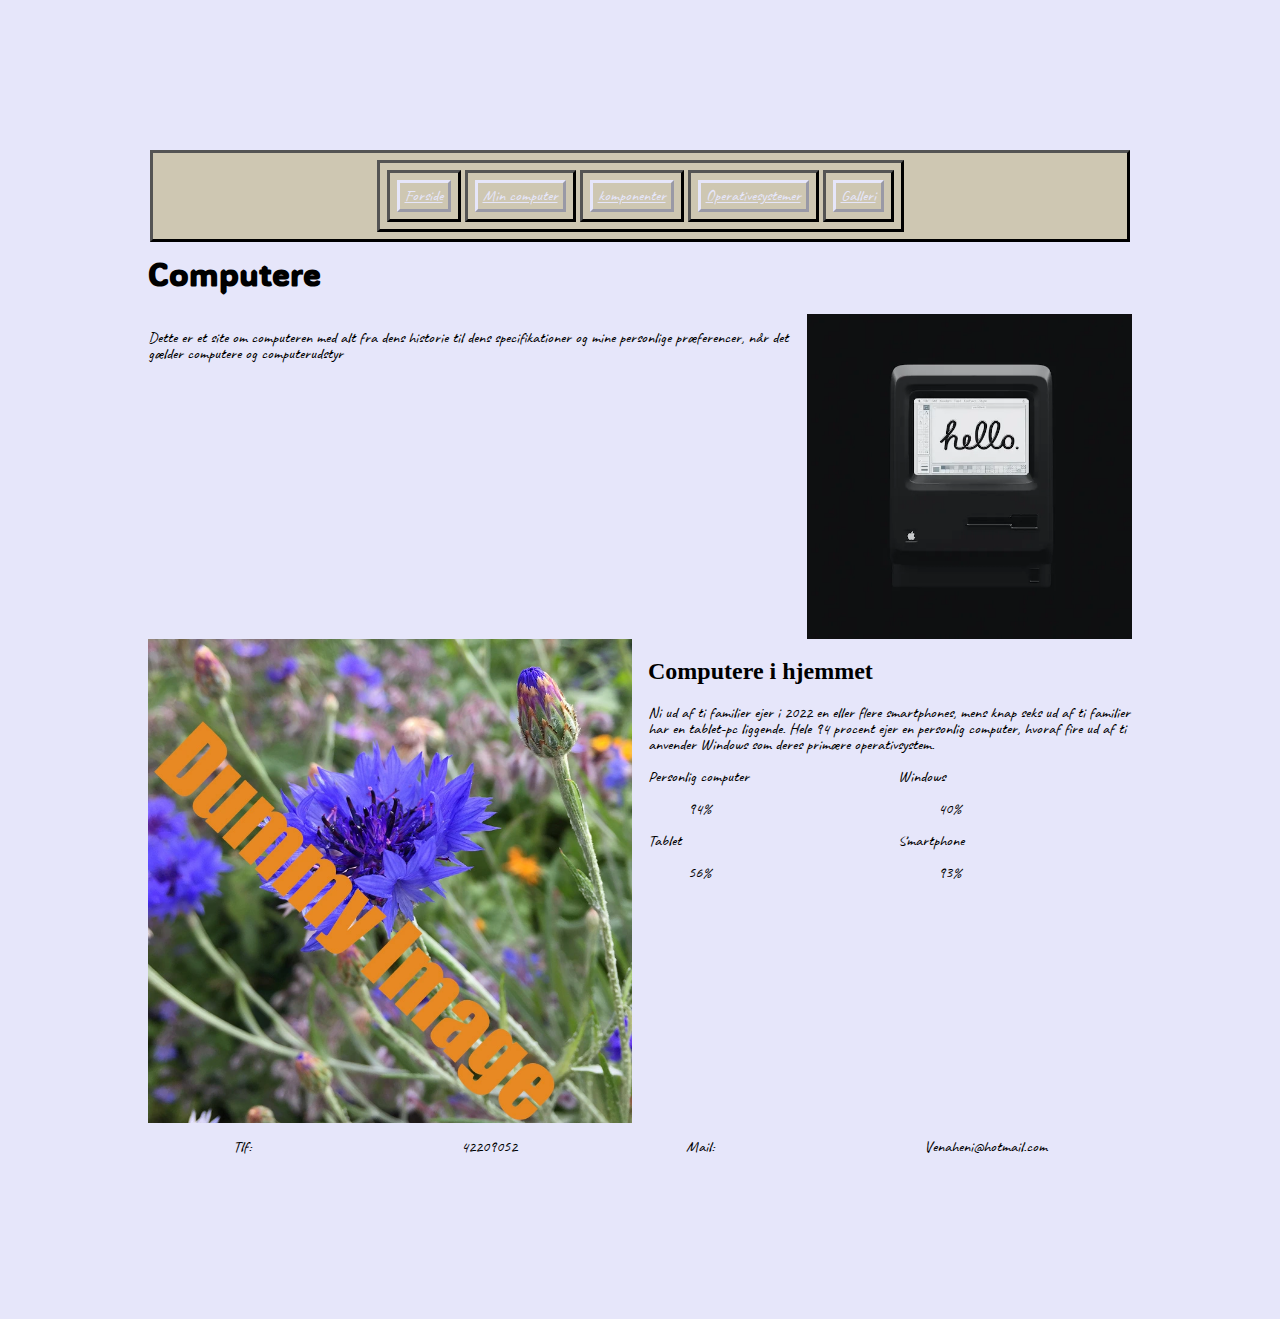
<file: index.html>
<!DOCTYPE html>
<html lang="da">
<head>
    <meta charset="UTF-8"/>
    <meta name="viewport" content="width=device-width, initial-scale=1.0"/>
    <meta name="robots" content="noindex"/>
    <link rel="stylesheet" href="css/generel.css"/>
    <link rel="stylesheet" href="css/layout.css"/>
    <title>Forside</title>
</head>
<body>
<header>
    <nav> 
        <ul>
        <li><a href="index.html">Forside</a></li> 
        <li><a href="min_computer.html">Min computer</a></li>
        <li><a href="komponenter.html">komponenter</a></li>
        <li><a href="operativesystemer.html">Operativesystemer</a></li>
        <li><a href="galleri.html">Galleri</a></li>   
    </ul>
    </nav>
</header>
<main>
    <h1>Computere</h1>
    <section class="grid_2-1">  
    <div class="col_order">
        <p>Dette er et site om computeren med alt fra dens historie til dens specifikationer og mine personlige præferencer, når det gælder computere og computerudstyr</p> 
        <a href="min_computer.html">Min computer</a> 
    </div>
    <div class="col"> 
    <img src="imgs/galleri/apple-84.webp" alt=""> 
    </div>
</section>
<section class="grid_1-1">
    <div class="col">
            <h2>Computere i hjemmet </h2>
            <p>Ni ud af ti familier ejer i 2022 en eller flere smartphones, mens knap seks ud af ti familier har en tablet-pc liggende. Hele 94 procent ejer en personlig computer, hvoraf fire ud af ti anvender Windows som deres primære operativsystem.</p>
            <dl class="grid_1-1">
            <dt>Personlig computer </dt>
            <dd class="pc">94%</dd>
            <dt>Windows</dt>
            <dd>40%</dd>
            <dt>Tablet</dt>
            <dd class="tablet">56%</dd>
            <dt>Smartphone</dt>
            <dd>93%</dd>
        </dl>
    </div>
    <div class="col order">
    <img src="imgs/dummy-image.webp" alt="dummy image"> 
</div>
</section>
</main>
<footer>
    <dl>
        <dt>Tlf:</dt>
        <dd>42209052</dd>
        <dt>Mail:</dt>
        <dd>Venaheni@hotmail.com</dd>
    </dl>
</footer>
</body>
</html>
</file>
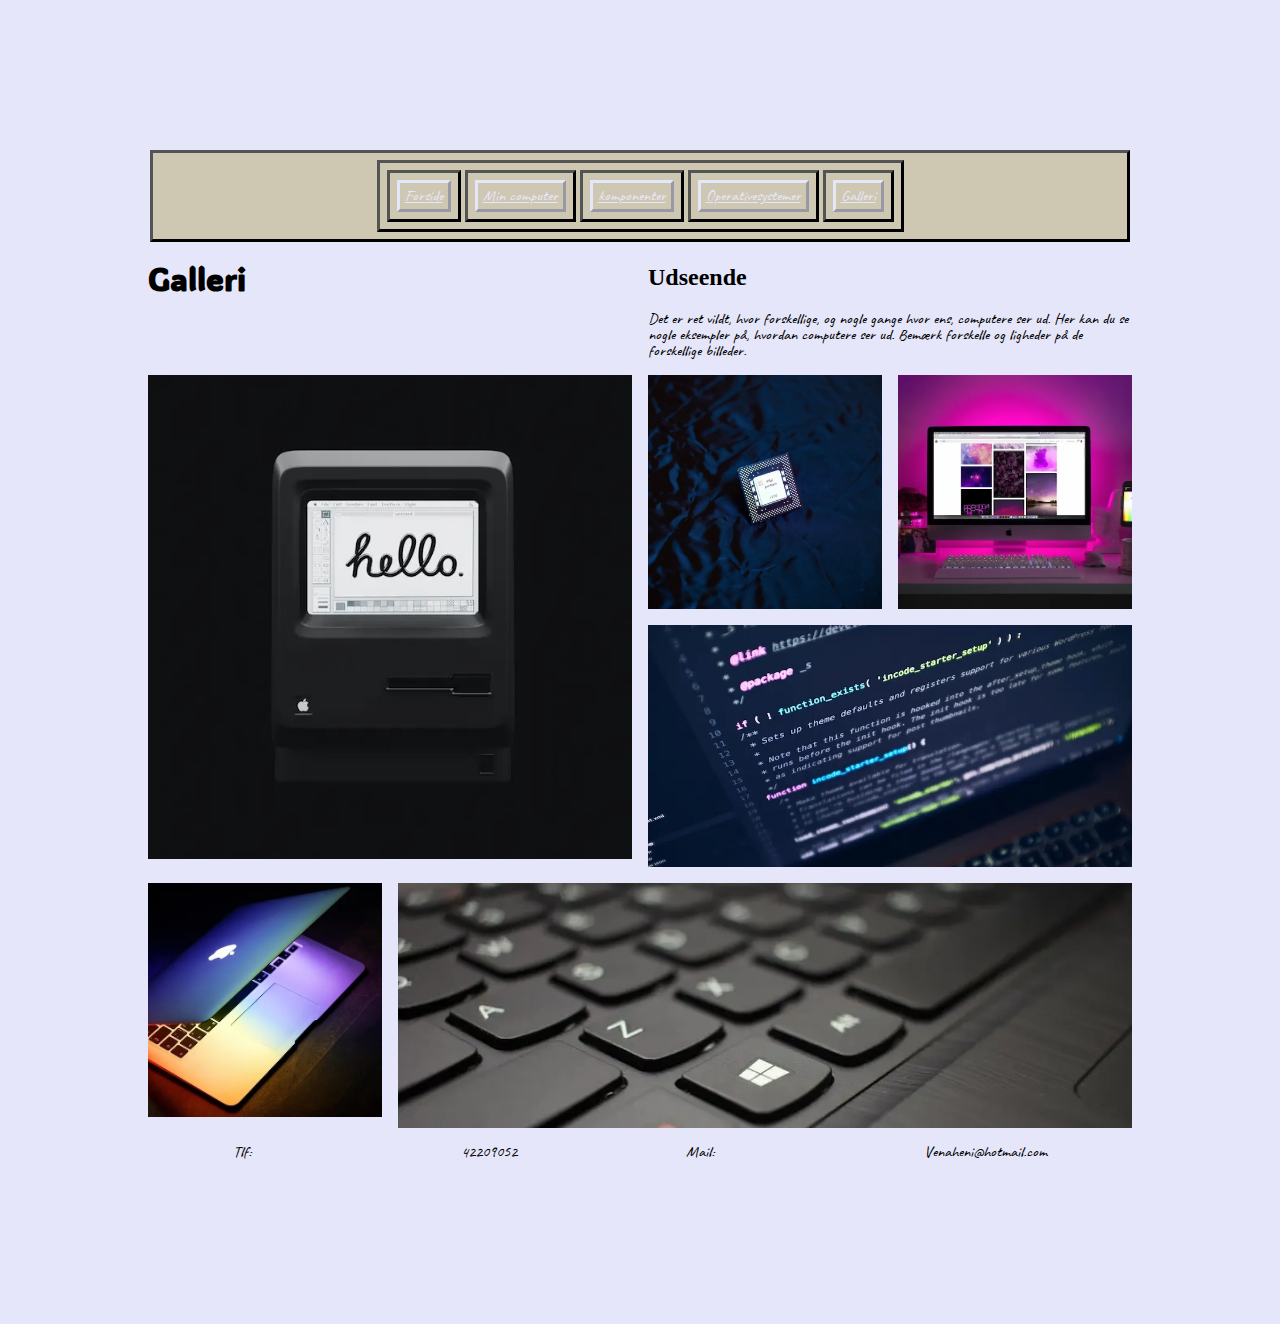
<file: galleri.html>
<!DOCTYPE html>
<html lang="da">
<head>
    <meta charset="UTF-8"/>
    <meta name="viewport" content="width=device-width, initial-scale=1.0"/>
    <meta name="robots" content="noindex"/>
    <link rel="stylesheet" href="css/generel.css"/>
    <link rel="stylesheet" href="css/layout.css"/>
    <title>Galleri</title>
</head>
<body>
<header>
<nav> <ul>
    <li><a href="index.html">Forside</a></li> 
    <li><a href="min_computer.html">Min computer</a></li>
    <li><a href="komponenter.html">komponenter</a></li>
    <li><a href="operativesystemer.html">Operativesystemer</a></li>
    <li><a href="galleri.html">Galleri</a></li>       
</ul></nav> 
</header>
<main>
    <section class="grid_1-1"> 
        <div class="h1">
        <h1>Galleri</h1> 
        </div>

        <div id="underoverskrift">
          <h2>Udseende</h2>
     <p>Det er ret vildt, hvor forskellige, og nogle gange hvor ens, computere ser ud. Her kan du se nogle eksempler på, hvordan computere ser ud. Bemærk forskelle og ligheder på de forskellige billeder.</p>
</div>
</section>
<section class=grid_1-1-1-1> 
    <img class="apple" src="imgs/galleri/apple-84.webp" alt="apple">
        <img src="imgs/galleri/intel-chip.webp" alt="">
        <img src="imgs/galleri/desktop-setup.webp" alt="">
    <img class="code" src ="imgs/galleri/code.webp" alt="">
    <img src="imgs/galleri/macbook.webp" alt="">
    <img class="keyboard" src="imgs/galleri/keyboard.webp" alt="">
</section>
</main>
<footer>
    <dl>
        <dt>Tlf:</dt>
        <dd>42209052</dd>
        <dt>Mail:</dt>
        <dd>Venaheni@hotmail.com</dd>
    </dl>
</footer>
</body>
</html>
</file>
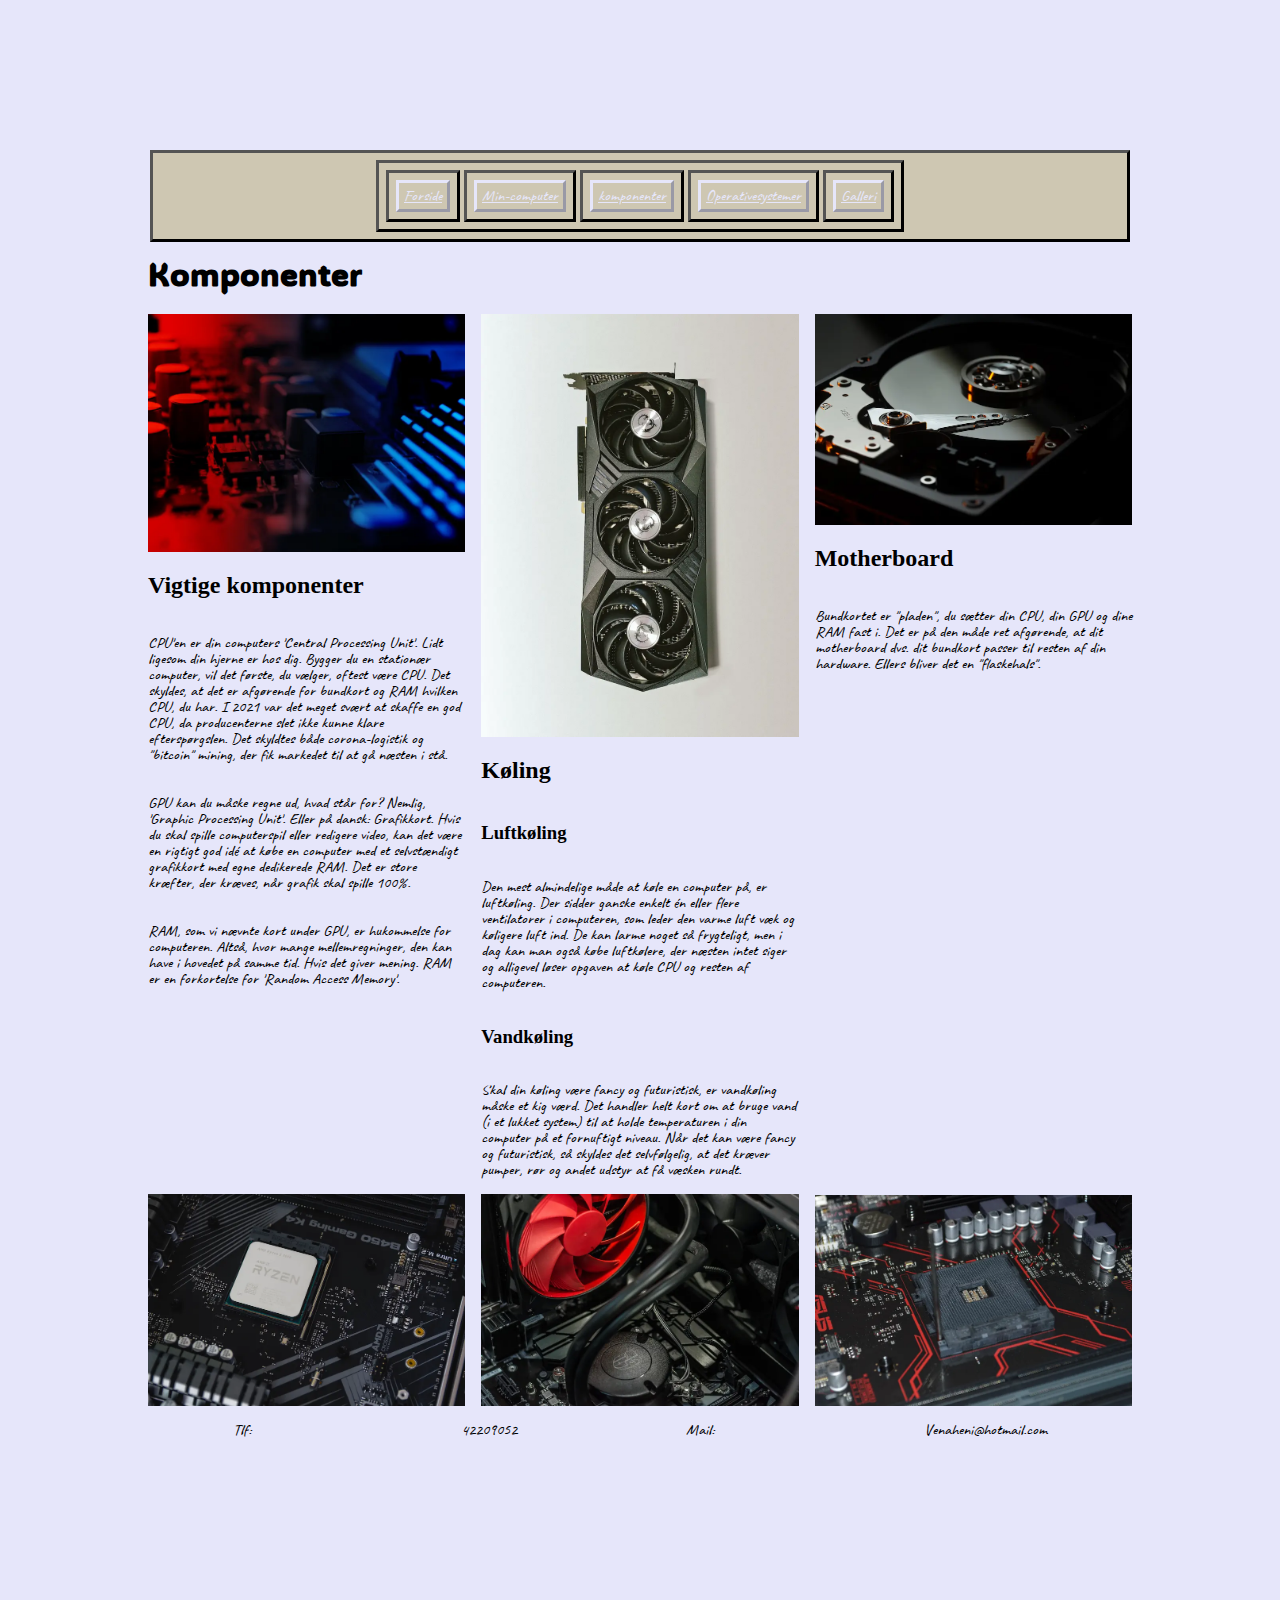
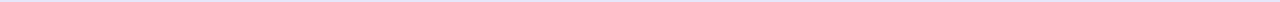
<file: komponenter.html>
<!DOCTYPE html>
<html lang="da">
<head>
    <meta charset="UTF-8"/>
    <meta name="viewport" content="width=device-width, initial-scale=1.0"/>
    <meta name="robots" content="noindex"/>
    <link rel="stylesheet" href="css/generel.css"/>
    <link rel="stylesheet" href="css/layout.css"/>
    <title>komponenter</title>
</head>
<body>
<header>
    <nav> <ul>
        <li><a href="index.html">Forside</a></li> 
        <li><a href="min_computer.html">Min-computer</a></li>
        <li><a href="komponenter.html">komponenter</a></li>
        <li><a href="operativesystemer.html">Operativesystemer</a></li>
        <li><a href="galleri.html">Galleri</a></li>    
    </ul></nav>
</header>

<main> 
    <h1>Komponenter</h1>   
    <section class=grid_1-1-1>
        <div class="flex_col">
     <img src="imgs/komponenter/motherboard1.webp" alt="">
     <h2>Vigtige komponenter</h2>
     <p>CPU'en er din computers 'Central Processing Unit'. Lidt ligesom din hjerne er hos dig. Bygger du en stationær computer, vil det første, du vælger, oftest være CPU. Det skyldes, at det er afgørende for bundkort og RAM hvilken CPU, du har. I 2021 var det meget svært at skaffe en god CPU, da producenterne slet ikke kunne klare efterspørgslen. Det skyldtes både corona-logistik og "bitcoin" mining, der fik markedet til at gå næsten i stå.</p>
     <p>GPU kan du måske regne ud, hvad står for? Nemlig, 'Graphic Processing Unit'. Eller på dansk: Grafikkort. Hvis du skal spille computerspil eller redigere video, kan det være en rigtigt god idé at købe en computer med et selvstændigt grafikkort med egne dedikerede RAM. Det er store kræfter, der kræves, når grafik skal spille 100%.</p>
     <p>RAM, som vi nævnte kort under GPU, er hukommelse for computeren. Altså, hvor mange mellemregninger, den kan have i hovedet på samme tid. Hvis det giver mening. RAM er en forkortelse for 'Random Access Memory'.</p>
     <div>
         <img src="imgs/komponenter/processor.webp" alt="">
        </div>
</div>
<div class="flex_col">
    <img src="imgs/komponenter/grafikkort.webp" alt="">
    <h2>Køling</h2>
    <h3>Luftkøling</h3>
    <p>Den mest almindelige måde at køle en computer på, er luftkøling. Der sidder ganske enkelt én eller flere ventilatorer i computeren, som leder den varme luft væk og køligere luft ind. De kan larme noget så frygteligt, men i dag kan man også købe luftkølere, der næsten intet siger og alligevel løser opgaven at køle CPU og resten af computeren.</p>
    <h3>Vandkøling</h3>
    <p>Skal din køling være fancy og futuristisk, er vandkøling måske et kig værd. Det handler helt kort om at bruge vand (i et lukket system) til at holde temperaturen i din computer på et fornuftigt niveau. Når det kan være fancy og futuristisk, så skyldes det selvfølgelig, at det kræver pumper, rør og andet udstyr at få væsken rundt.</p>
    <div>
        <img src="imgs/komponenter/luft.webp" alt="">
    </div>
</div>

<div class="flex_col">
    <img src="imgs/komponenter/vand.webp" alt="">
    <h2>Motherboard</h2>
    <p>Bundkortet er "pladen", du sætter din CPU, din GPU og dine RAM fast i. Det er på den måde ret afgørende, at dit motherboard dvs. dit bundkort passer til resten af din hardware. Ellers bliver det en "flaskehals".</p>
    <img src="imgs/komponenter/motherboard2.webp" alt="">
</div>
</section>
</main>
<footer>
    <dl>
        <dt>Tlf:</dt>
        <dd>42209052</dd>
        <dt>Mail:</dt>
        <dd>Venaheni@hotmail.com</dd>
    </dl>
</footer>
</body>
</html>
</file>
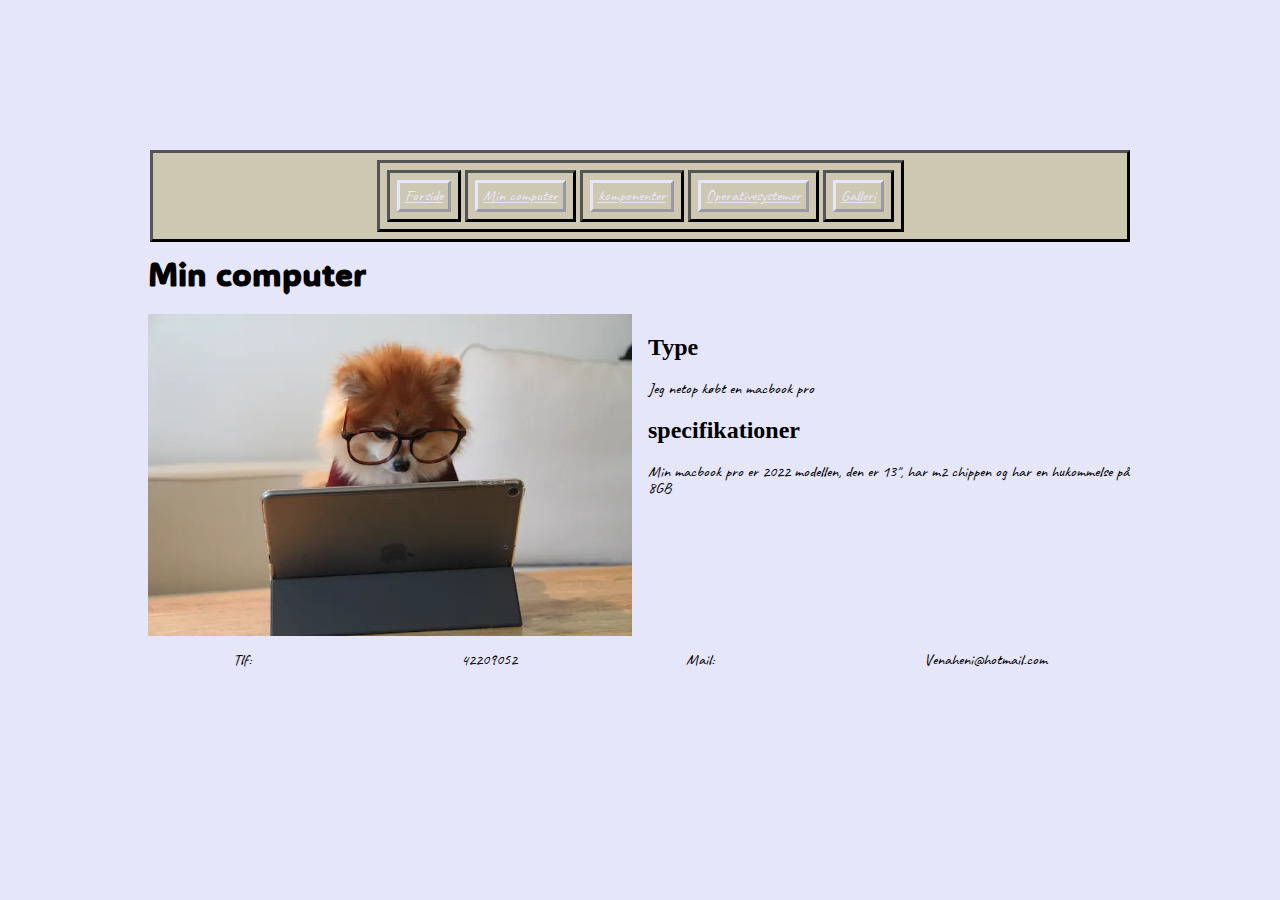
<file: min_computer.html>
<!DOCTYPE html>
<html lang="da">
<head>
    <meta charset="UTF-8"/>
    <meta name="viewport" content="width=device-width, initial-scale=1.0"/>
    <meta name="robots" content="noindex"/>
    <link rel="stylesheet" href="css/generel.css"/>
    <link rel="stylesheet" href="css/layout.css"/>
    <title>Min pc</title>
</head>
<body>
<header>
    <nav> 
    <ul>
        <li><a href="index.html">Forside</a></li> 
        <li><a href="min_computer.html">Min computer</a></li>
        <li><a href="komponenter.html">komponenter</a></li>
        <li><a href="operativesystemer.html">Operativesystemer</a></li>
        <li><a href="galleri.html">Galleri</a></li>   
</ul>
</nav>
</header>
<main>
    <h1>Min computer</h1>   
    <section class="grid_1-1">
        <div class="col">
    <img src="imgs/mac.webp" alt="">
    </div>
    <div class="col">
    <h2>Type</h2>
    <p>Jeg netop købt en macbook pro </p>
    <h2>specifikationer</h2>
    <p>Min macbook pro er 2022 modellen, den er 13", har m2 chippen og har en hukommelse på 8GB </p>
    </div></section>
 </main>
 <footer>
    <dl>
        <dt>Tlf:</dt>
        <dd>42209052</dd>
        <dt>Mail:</dt>
        <dd>Venaheni@hotmail.com</dd>
    </dl>
</footer>
</body>
</html>
</file>
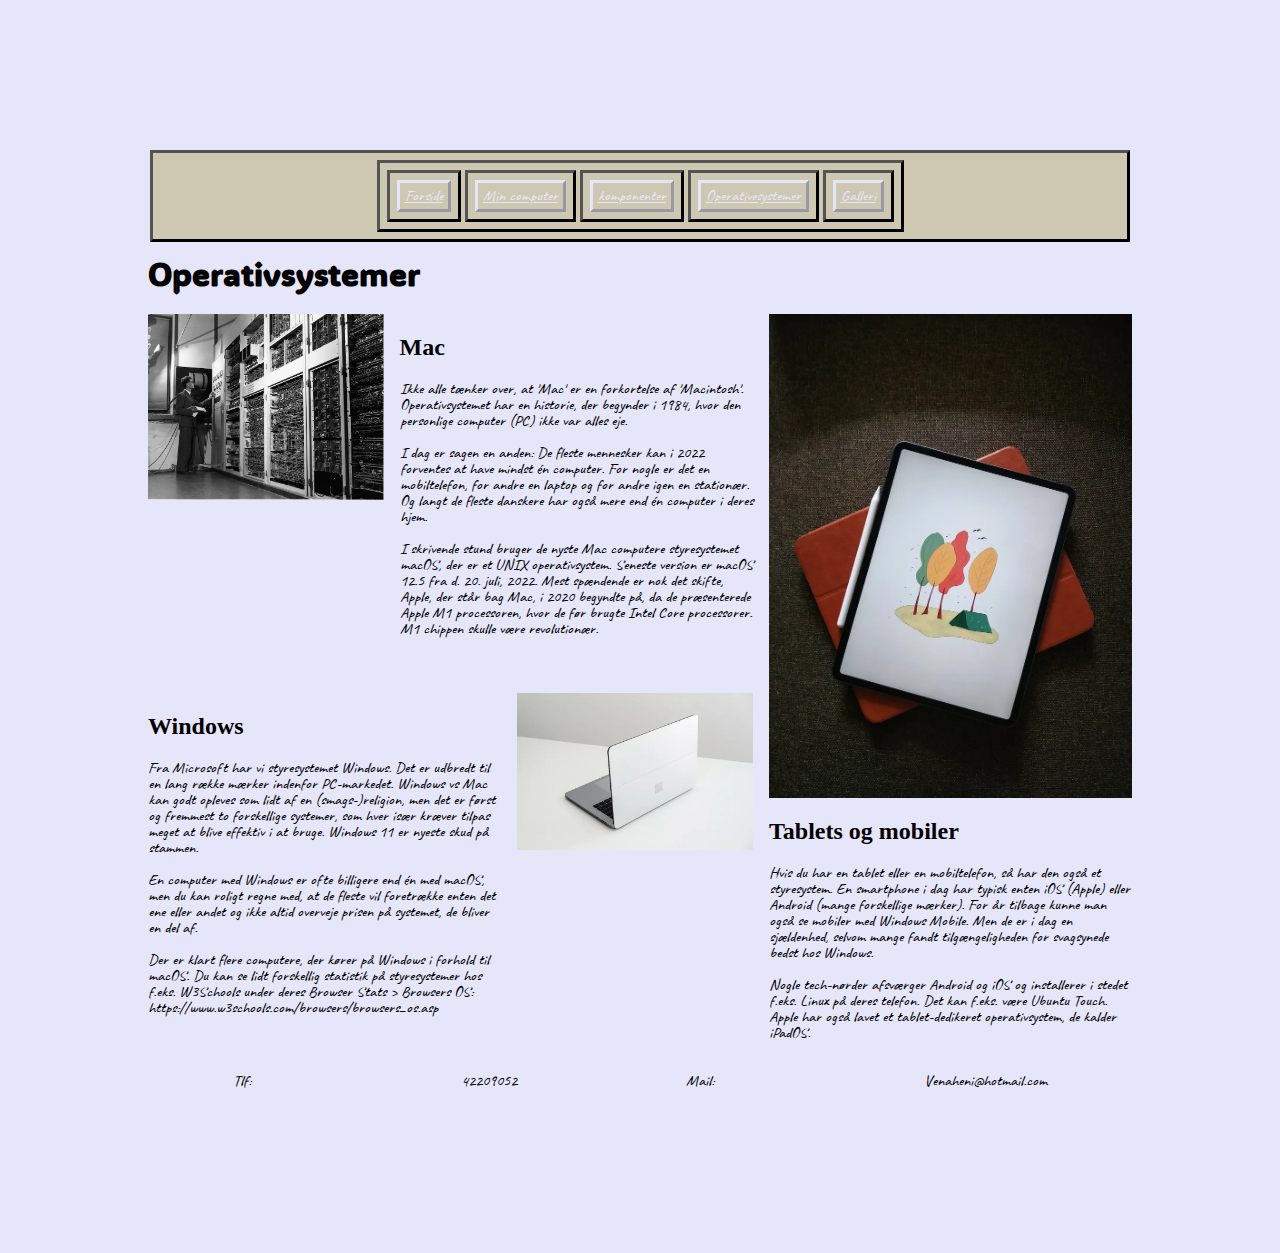
<file: operativesystemer.html>
<!DOCTYPE html>
<html lang="da">
<head>
    <meta charset="UTF-8"/>
    <meta name="viewport" content="width=device-width, initial-scale=1.0"/>
    <meta name="robots" content="noindex"/>
    <link rel="stylesheet" href="css/generel.css"/>
    <link rel="stylesheet" href="css/layout.css"/>
     <title>operativesystemer</title>
</head>
<body>
<header> 
    <nav> <ul>
        <li><a href="index.html">Forside</a></li> 
        <li><a href="min_computer.html">Min computer</a></li>
        <li><a href="komponenter.html">komponenter</a></li>
        <li><a href="operativesystemer.html">Operativesystemer</a></li>
        <li><a href="galleri.html">Galleri</a></li>   
</ul></nav>
</header>
<main>  <h1>Operativsystemer</h1>
    <section class="grid_5-3">
        <div class="grid_2-3">
            <img src="imgs/computer-old.webp" alt=""/> 
    <div>
            <h2>Mac</h2>
    <p>Ikke alle tænker over, at 'Mac' er en forkortelse af 'Macintosh'. Operativsystemet har en historie, der begynder i 1984, hvor den personlige computer (PC) ikke var alles eje.</p>
    <p>I dag er sagen en anden: De fleste mennesker kan i 2022 forventes at have mindst én computer. For nogle er det en mobiltelefon, for andre en laptop og for andre igen en stationær. Og langt de fleste danskere har også mere end én computer i deres hjem.</p>
    <p>I skrivende stund bruger de nyste Mac computere styresystemet macOS, der er et UNIX operativsystem. Seneste version er macOS 12.5 fra d. 20. juli, 2022. Mest spændende er nok det skifte, Apple, der står bag Mac, i 2020 begyndte på, da de præsenterede Apple M1 processoren, hvor de før brugte Intel Core processorer. M1 chippen skulle være revolutionær.</p>
</div>
</div>
<div class="grid_3-2"> 
<img src="imgs/windows.webp" alt="">
 <div class="order">
   <h2>Windows</h2>
   <p>Fra Microsoft har vi styresystemet Windows. Det er udbredt til en lang række mærker indenfor PC-markedet. Windows vs Mac kan godt opleves som lidt af en (smags-)religion, men det er først og fremmest to forskellige systemer, som hver især kræver tilpas meget at blive effektiv i at bruge. Windows 11 er nyeste skud på stammen.</p>
   <p>En computer med Windows er ofte billigere end én med macOS, men du kan roligt regne med, at de fleste vil foretrække enten det ene eller andet og ikke altid overveje prisen på systemet, de bliver en del af.</p>
   <p>Der er klart flere computere, der kører på Windows i forhold til macOS. Du kan se lidt forskellig statistik på styresystemer hos f.eks. W3Schools under deres Browser Stats > Browsers OS: https://www.w3schools.com/browsers/browsers_os.asp</p>
</div>
</div>
<div id="op_col" class="col">     
   <img src="imgs/tablet.webp" alt="">
   <div class="order">
   <h2>Tablets og mobiler</h2>
   <p>Hvis du har en tablet eller en mobiltelefon, så har den også et styresystem. En smartphone i dag har typisk enten iOS (Apple) eller Android (mange forskellige mærker). For år tilbage kunne man også se mobiler med Windows Mobile. Men de er i dag en sjældenhed, selvom mange fandt tilgængeligheden for svagsynede bedst hos Windows.</p>
   <p>Nogle tech-nørder afsværger Android og iOS og installerer i stedet f.eks. Linux på deres telefon. Det kan f.eks. være Ubuntu Touch. Apple har også lavet et tablet-dedikeret operativsystem, de kalder iPadOS.</p>
</div>
</div>
</section>
 </main>
 <footer>
    <dl>
        <dt>Tlf:</dt>
        <dd>42209052</dd>
        <dt>Mail:</dt>
        <dd>Venaheni@hotmail.com</dd>
    </dl>
</footer>
</body>
</html>
</file>
<file: css/generel.css>
h1 {
  font: size 50px;
}
body {
  background-color: lavender;
  opacity: 0, 3;
}

a:link {
  color: lavender;
}
a:hover {
  color: beige;
}
a:visited {
  color: cornflowerblue;
}
header * {
  background-color: rgb(206, 199, 178);
  padding: 5px;
  margin: 5px;
  display: flex;
  justify-content: center;
  outline-style: outset;
}
ul {
  list-style: none;
}

body {
  margin: 20px;
  padding: 10%;
}
h1 {
  font-family: font1;
}
@font-face {
  font-family: font1;
  src: url(../fonts/adlamdisplay-regular-webfont.woff2);
}
@font-face {
  font-family: font2;
  src: url(../fonts/caveat-variablefont_wght-webfont.woff);
}
p,
li,
dl,
dd,
dt {
  font-family: font2;
}

footer * {
  display: flex;
  justify-content: space-around;
}
#underoverskrift {
  max-width: 65ch;
}
</file>
<file: css/layout.css>
* {
  box-sizing: border-box;
}

img {
  width: 100%;
  height: auto;
  display: block;
  gap: 10px;
}
.grid_1-1_galleri {
  display: grid;
  grid-template-columns: 1fr 1fr;
  gap: 10px;
}

section {
  border: 1px cornflowerblue;
}

@media (min-width: 800px) {
  .grid_5-3 {
    display: grid;
    grid-template-columns: 5fr 3fr;
    gap: 1em;
  }
  .grid_2-3 {
    display: grid;
    grid-template-columns: 2fr 3fr;
    gap: 1em;
  }

  .grid_3-2 {
    display: grid;
    grid-template-columns: 3fr 2fr;
    gap: 1em;
  }

  .grid_1-1 {
    display: grid;
    grid-template-columns: 1fr 1fr;
    gap: 1em;
  }
  .grid_1-1-1 {
    display: grid;
    grid-template-columns: 1fr 1fr 1fr;
    gap: 1em;
  }

  .grid_1-1-1-1 {
    display: grid;
    grid-template-columns: 1fr 1fr 1fr 1fr;
    gap: 1em;
  }
  .flex_col {
    display: flex;
    flex-direction: column;
  }
  .flex_col > :last-child {
    margin-top: auto;
  }

  .order {
    order: -1;
  }

  #op_col {
    grid-column: 2/3;
    grid-row: 1/3;
  }
  .code {
    grid-column: 3 / span 2;
  }
  .keyboard {
    grid-column: 2 / span 3;
  }
  .apple {
    grid-column: 1 / span 2;
    grid-row: 1 / span 2;
  }
  .grid_1-1_galleri {
    grid-column: 3 / span 2;
    grid-row: 1 / span 1;
  }

  .grid_2-1 {
    display: grid;
    grid-template-columns: 2fr 1fr;
    gap: 10px;
  }
  .order {
    order: -1;
  }
  .pc {
    grid-column: 1;
    grid-row: 2;
  }
  .tablet {
    grid-column: 1;
    grid-row: 4;
  }
}
</file>
